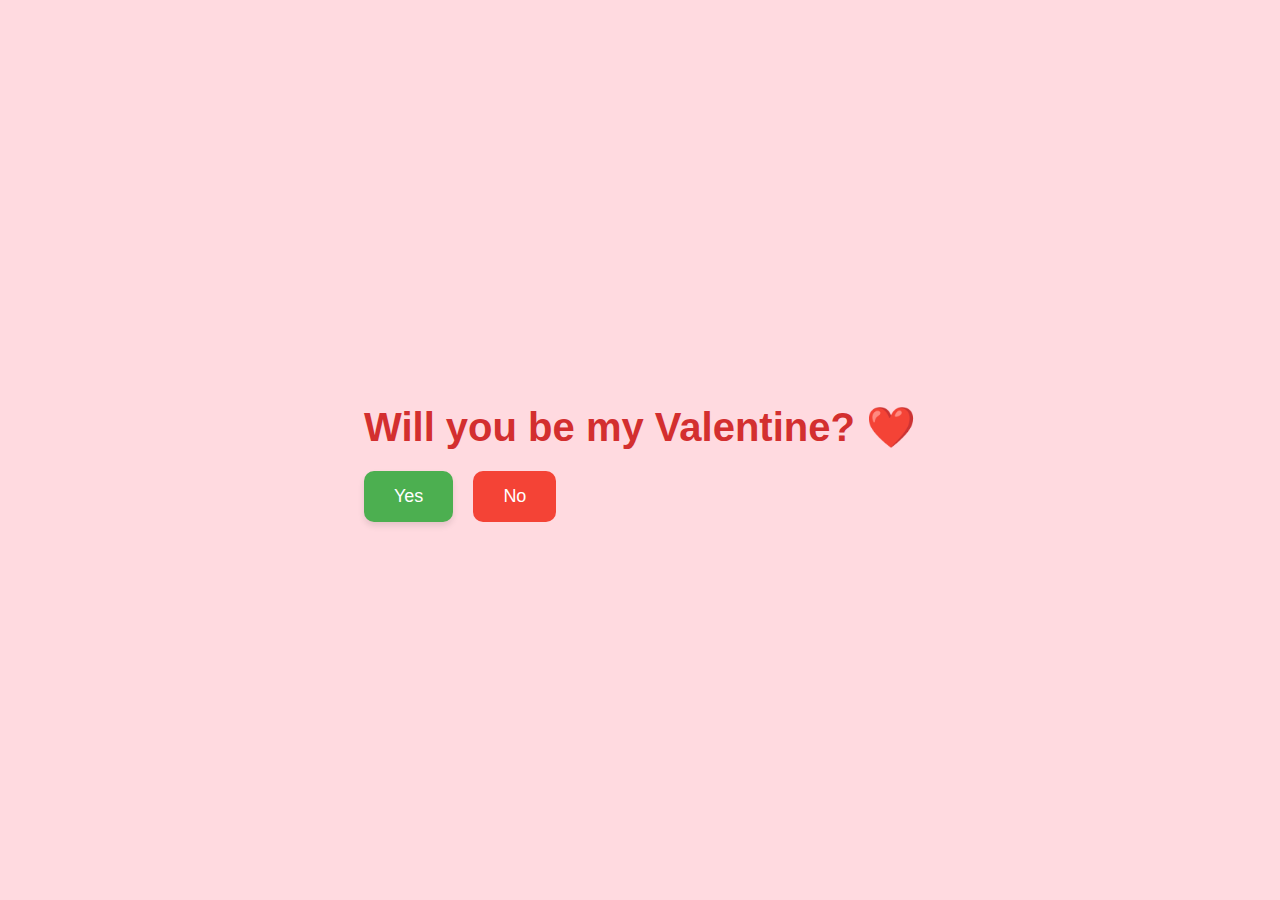
<file: index.html>
<!DOCTYPE html>
<html lang="en">
<head>
    <meta charset="UTF-8">
    <link rel="stylesheet" href="style.css">
</head>
<body>
    <div class="container">
        <h1>Will you be my Valentine? ❤️</h1>
        <div class="buttons">
            <button class="yes-button" onclick="handleYesClick()">Yes</button>
            <button class="no-button" onclick="handleNoClick()">No</button>
        </div>
    </div>
    <script src="script.js"></script>
</body>
</html>
</file>
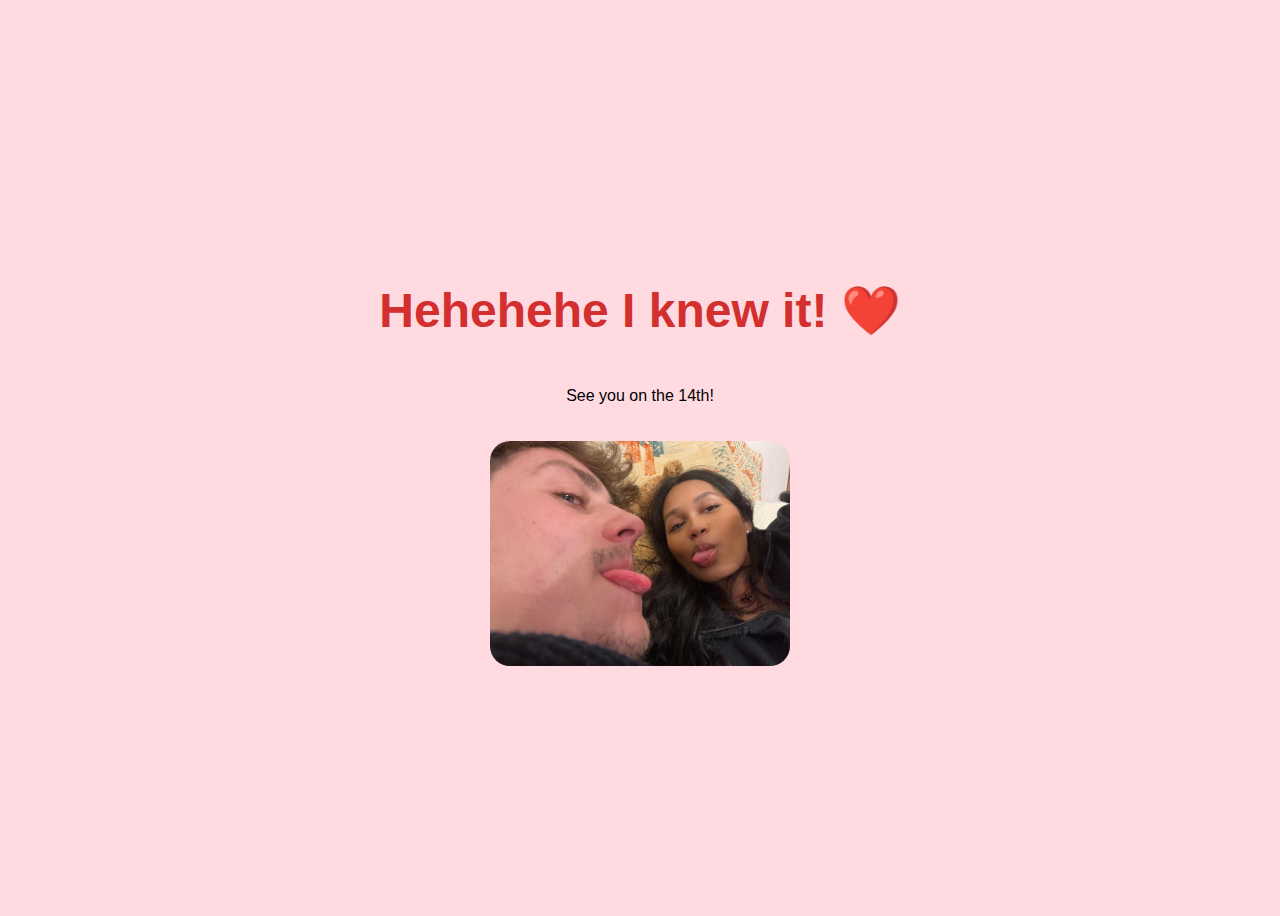
<file: yes_page.html>
<!DOCTYPE html>
<html lang="en">
<head>
    <meta charset="UTF-8">
    <title>Yay!!!</title>
    <style>
        body {
            background-color: #ffdae0;
            display: flex;
            flex-direction: column;
            align-items: center;
            justify-content: center;
            height: 100vh;
            font-family: 'Arial', sans-serif;
            text-align: center;
        }
        h1 { color: #d32f2f; font-size: 3rem; }
        img { border-radius: 20px; max-width: 300px; margin-top: 20px; }
    </style>
</head>
<body>
    <h1>Hehehehe I knew it! ❤️</h1>
    <p>See you on the 14th!</p>
    <img src="ourpicture.jpeg" alt="Happy Cat">
</body>
</html>
</file>
<file: style.css>
body {
    background-color: #ffdae0; /* Romantic pink background */
    display: flex;
    flex-direction: column;
    align-items: center;
    justify-content: center;
    height: 100vh;
    margin: 0;
    font-family: 'Arial', sans-serif;
}

h1 {
    color: #d32f2f;
    font-size: 2.5rem;
    margin-bottom: 20px;
}

.buttons {
    display: flex;
    gap: 20px;
    align-items: center;
}

.yes-button {
    background-color: #4caf50;
    color: white;
    border: none;
    padding: 15px 30px;
    font-size: 18px;
    border-radius: 10px;
    cursor: pointer;
    box-shadow: 0 4px 6px rgba(0,0,0,0.1);
}

.no-button {
    background-color: #f44336;
    color: white;
    border: none;
    padding: 15px 30px;
    font-size: 18px;
    border-radius: 10px;
    cursor: pointer; }
``css
/* Mobile-only adjustments */
@media (max-width: 600px) {
    h1 {
        font-size: 2rem; /* Slightly smaller text so it fits on screen */
        padding: 0 10px; /* Adds breathing room on the sides */
    }

    .buttons {
        flex-direction: column; /* Stack buttons vertically on phone */
        width: 100%;
    }

    .yes-button, .no-button {
        font-size: 22px; /* Bigger text */
        padding: 20px;   /* Fatter buttons for thumbs */
        width: 90%;      /* Make them stretch across the screen */
        margin: 10px 0;  /* Space between the stacked buttons */
    }
}
</file>
